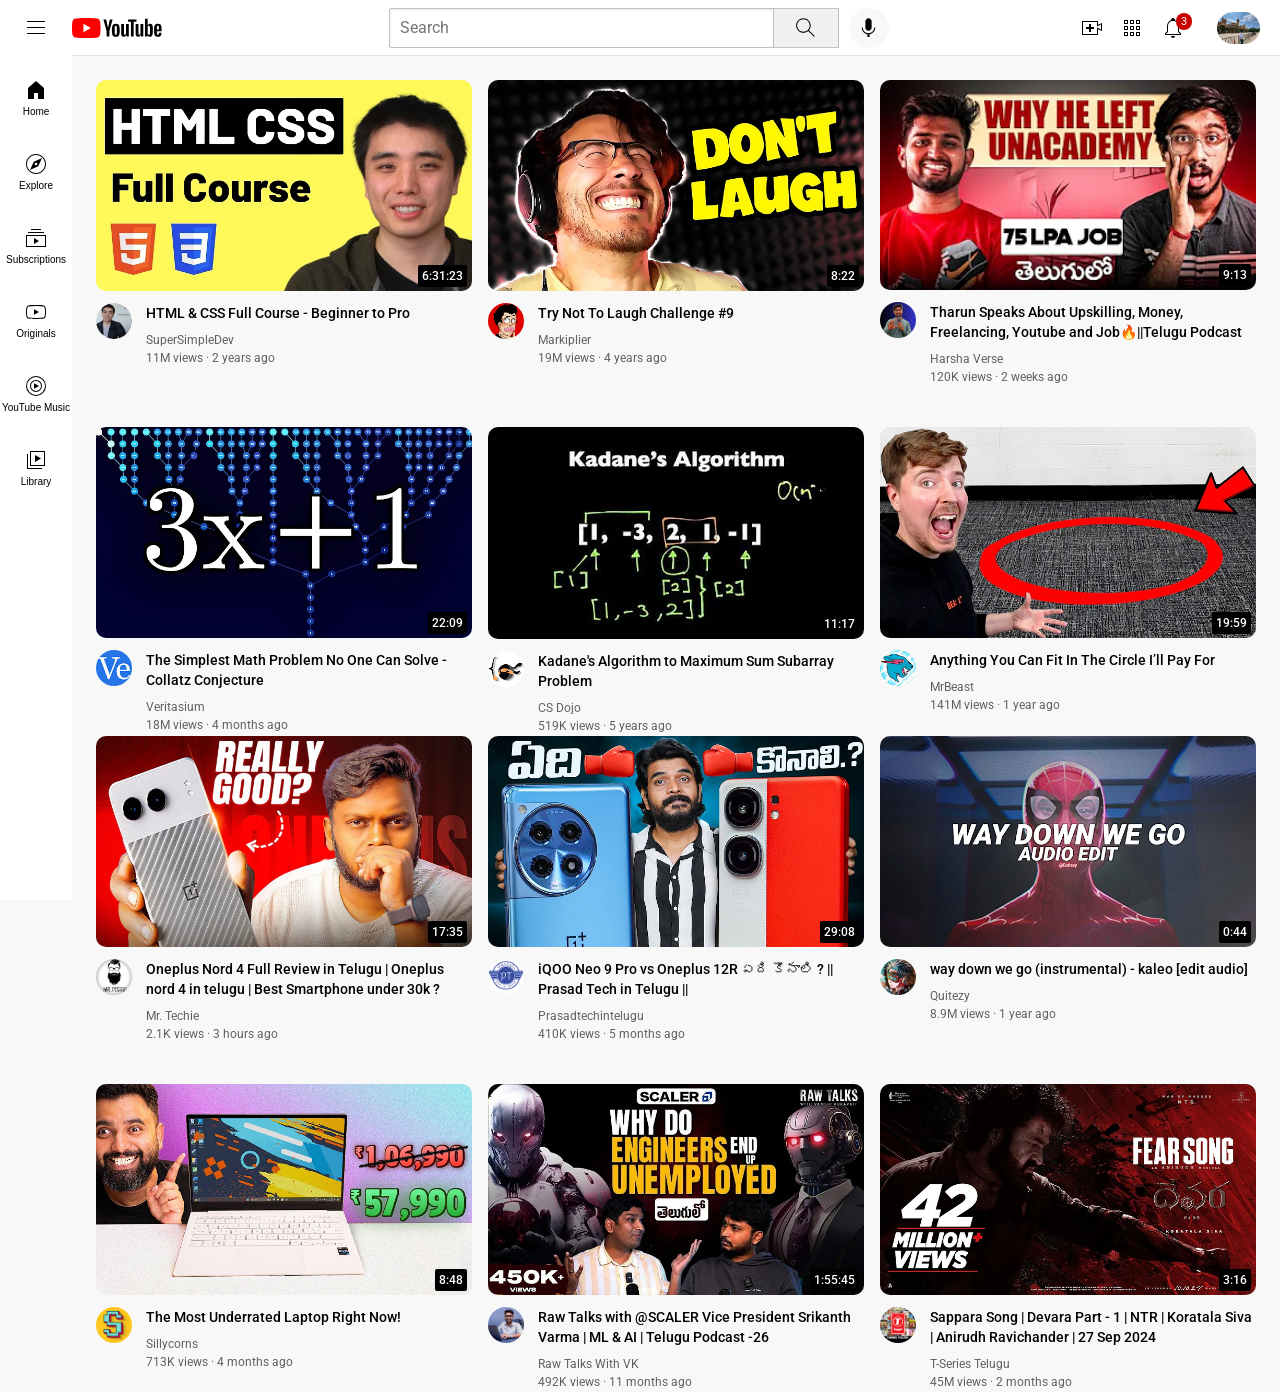
<file: index.html>
<!DOCTYPE html>
<html>
<head>
    <title>Youtube.com clone</title>
    <link rel="preconnect" href="https://fonts.googleapis.com">
    <link rel="preconnect" href="https://fonts.gstatic.com" crossorigin>
    <link href="https://fonts.googleapis.com/css2?family=Roboto:wght@400;500;700&display=swap" rel="stylesheet">

    <link rel="stylesheet" href="styles/video.css">
    <link rel="stylesheet" href="styles/header.css">
    <link rel="stylesheet" href="styles/general.css">
    <link rel="stylesheet" href="styles/sidebar.css">
</head>
<body>
  <div class="header">
    <div class="left-section">
      <img class="hamburger-menu" src="icons/hamburger-menu.svg">
      <img class="youtube-logo" src="icons/youtube-logo.svg">
    </div>
    <div class="middle-section">
      <input class="search-bar" type="text" placeholder="Search">
      <button class="search-button">
        <img class="search-icon" src="icons/search.svg">
        <div  class="tooltip">search</div>
      </button>
      <button class="voice-search-button">
        <img class="voice-search-icon" src="icons/voice-search-icon.svg">
        <div  class="tooltip">Search with your voice</div>
      </button>
    </div>
    <div class="right-section">
        <div class="upload-icon-container">
            <img class="upload-icon"  src="icons/upload.svg">
            <div  class="tooltip">Create</div>
        </div>
        <div class="youtube-apps-container">
      <img class="youtube-apps-icon" src="icons/youtube-apps.svg">
      <div  class="tooltip">Youtube apps</div>
    </div>
      <div class="notifications-icon-container">
        <img class="notification-icon" src="icons/notifications.svg">
        
        <div class="notifications-count">3</div>
        <div  class="tooltip">Notifications</div>
      </div>
      <img class="current-user-picture" src="channel pictures/profile photo.jpg">
    </div>
  </div>

  <div class="sidebar">
    <div class="sidebar-link">
        <img  src="icons/home.svg">
        <div>Home</div>
    </div>
    <div class="sidebar-link">
    <img  src="icons/explore.svg">
    <div>Explore</div>
    </div>
    <div class="sidebar-link">
    <img  src="icons/subscriptions.svg">
    <div>Subscriptions</div>
    </div>
    <div class="sidebar-link">
    <img  src="icons/originals.svg">
    <div>Originals</div>
    </div>
    <div class="sidebar-link">
    <img  src="icons/youtube-music.svg">
    <div>YouTube Music</div>
    </div>
    <div class="sidebar-link">
    <img  src="icons/library.svg">
    <div>Library</div>
    </div>
  </div>

    <div class="video-grid">
      <div class="video">
        <div class="thumbnail-row">
            <a href="https://www.youtube.com/watch?v=G3e-cpL7ofc" target="_blank" class="video-title-link">
            <img class="thumbnail" src="thumbnails/thumbnail-1.avif">
        </a>
            <div class="video-time">6:31:23</div>
        </div>
        <div class="video-info-grid">
            <div class="channel-picture">
                <img class="profile-picture" src="channel pictures/channel-1.jpg">
            </div>
            <div class="video-info">
                <a href="https://www.youtube.com/watch?v=G3e-cpL7ofc" target="_blank" class="video-title-link">
                <p class="title">
                    HTML & CSS Full Course - Beginner to Pro
                </p>
                </a>
                <p class="author">
                    SuperSimpleDev
                </p>
                <p class="stats">
                    11M views &#183; 2 years ago
                </p>
            </div>
        </div>
    </div>

    <div class="video">
        <div class="thumbnail-row">
            <a href="https://www.youtube.com/watch?v=mP0RAo9SKZk" target="_blank" class="video-title-link">
            <img class="thumbnail" src="thumbnails/thumbnail-2.webp">
        </a>
            <div class="video-time">8:22</div>
        </div>
        <div class="video-info-grid">
            <div class="channel-picture">
                <img class="profile-picture" src="channel pictures/channel-2.jpeg">
            </div>
            <div class="video-info">
                <a href="https://www.youtube.com/watch?v=mP0RAo9SKZk" target="_blank" class="video-title-link">
                <p class="title">  
                    Try Not To Laugh Challenge #9
                </p>
                </a>
                <p class="author">
                    Markiplier
                </p>
                <p class="stats">
                    19M views &#183; 4 years ago
                </p>
            </div>
        </div>
    </div>

    <div class="video">
      <div class="thumbnail-row">
        <a href="https://www.youtube.com/watch?v=18qYy77t04M" target="_blank" class="video-title-link">
          <img class="thumbnail" src="thumbnails/thumbnail-3.webp">
        </a>
          <div class="video-time">9:13</div>
      </div>
      <div class="video-info-grid">
          <div class="channel-picture">
              <img class="profile-picture" src="channel pictures/channel-3.jpg">
          </div>
          <div class="video-info">
            <a href="https://www.youtube.com/watch?v=18qYy77t04M" target="_blank" class="video-title-link">
              <p class="title"> 
                Tharun Speaks About Upskilling, Money, Freelancing, Youtube and Job🔥||Telugu Podcast
              </p>
            </a>
              <p class="author">
                Harsha Verse 
              </p>
              <p class="stats">
                120K views &#183; 2 weeks ago
              </p>
          </div>
      </div>
  </div>

  <div class="video">
      <div class="thumbnail-row">
        <a href="https://www.youtube.com/watch?v=094y1Z2wpJg" target="_blank" class="video-title-link">
          <img class="thumbnail" src="thumbnails/thumbnail-4.webp">
        </a>
          <div class="video-time">22:09</div>
      </div>
      <div class="video-info-grid">
          <div class="channel-picture">
              <img class="profile-picture" src="channel pictures/channel-4.jpeg">
          </div>
          <div class="video-info">
            <a href="https://www.youtube.com/watch?v=094y1Z2wpJg" target="_blank" class="video-title-link">
              <p class="title">  
                  
              The Simplest Math Problem No One Can Solve - Collatz Conjecture
              </p>
            </a>
              <p class="author">
                 Veritasium  
              </p>
              <p class="stats">
                  18M views &#183; 4 months ago
              </p>
          </div>
      </div>
  </div>

  <div class="video">
    <div class="thumbnail-row">
        <a href="https://www.youtube.com/watch?v=86CQq3pKSUw" target="_blank" class="video-title-link">
        <img class="thumbnail" src="thumbnails/thumbnail-5.webp">
    </a>
        <div class="video-time">11:17</div>
    </div>
    <div class="video-info-grid">
        <div class="channel-picture">
            <img class="profile-picture" src="channel pictures/channel-5.jpeg">
        </div>
        <div class="video-info">
            <a href="https://www.youtube.com/watch?v=86CQq3pKSUw" target="_blank" class="video-title-link">
            <p class="title">
              Kadane's Algorithm to Maximum Sum Subarray Problem
            </p>
        </a>
            <p class="author">
               CS Dojo
            </p>
            <p class="stats">
               519K views  &#183; 5 years ago
            </p>
        </div>
    </div>
</div>

<div class="video">
    <div class="thumbnail-row">
        <a href="https://www.youtube.com/watch?v=yXWw0_UfSFg" target="_blank" class="video-title-link">
        <img class="thumbnail" src="thumbnails/thumbnail-6.webp">
    </a>
        <div class="video-time">19:59</div>
    </div>
    <div class="video-info-grid">
        <div class="channel-picture">
            <img class="profile-picture" src="channel pictures/channel-6.jpeg">
        </div>
        <div class="video-info">
            <a href="https://www.youtube.com/watch?v=yXWw0_UfSFg" target="_blank" class="video-title-link">
            <p class="title">  
              Anything You Can Fit In The Circle I’ll Pay For
            </p>
        </a>
            <p class="author">
              MrBeast
            </p>
            <p class="stats">
                141M views &#183; 1 year ago
            </p>
        </div>
    </div>
</div>
    </div>
    
</body>

<div class="video-grid">
  <div class="video">
    <div class="thumbnail-row">
        <a href="https://www.youtube.com/watch?v=969ZVO_Fpwo" target="_blank" class="video-title-link">
        <img class="thumbnail" src="thumbnails/thumbnail-7.webp">
    </a>
        <div class="video-time">17:35</div>
    </div>
    <div class="video-info-grid">
        <div class="channel-picture">
            <img class="profile-picture" src="channel pictures/channel-7.jpg">
        </div>
        <div class="video-info">
            <a href="https://www.youtube.com/watch?v=969ZVO_Fpwo" target="_blank" class="video-title-link">
            <p class="title">
              Oneplus Nord 4 Full Review in Telugu | Oneplus nord 4 in telugu | Best Smartphone under 30k ?

            </p>
            </a>
            <p class="author">
                Mr. Techie
            </p>
            <p class="stats">
              2.1K views &#183; 3 hours ago  
            </p>
        </div>
    </div>
</div>

<div class="video">
  <div class="thumbnail-row">
      <a href="https://www.youtube.com/watch?v=CNZea3vs774" target="_blank" class="video-title-link">
      <img class="thumbnail" src="thumbnails/thumbnail-8.webp">
  </a>
      <div class="video-time">29:08</div>
  </div>
  <div class="video-info-grid">
      <div class="channel-picture">
          <img class="profile-picture" src="channel pictures/channel-8.jpg">
      </div>
      <div class="video-info">
          <a href="https://www.youtube.com/watch?v=CNZea3vs774" target="_blank" class="video-title-link">
          <p class="title">  
            iQOO Neo 9 Pro vs Oneplus 12R ఏది కొనాలి ? || Prasad Tech in Telugu ||
          </p>
          </a>
          <p class="author">
            Prasadtechintelugu
          </p>
          <p class="stats">
            410K views &#183; 5 months ago
          </p>
      </div>
  </div>
</div>

<div class="video">
  <div class="thumbnail-row">
      <a href="https://www.youtube.com/watch?v=4uzk52CH7Lc" target="_blank" class="video-title-link">
      <img class="thumbnail" src="thumbnails/thumbnail-9.webp">
  </a>
      <div class="video-time">0:44</div>
  </div>
  <div class="video-info-grid">
      <div class="channel-picture">
          <img class="profile-picture" src="channel pictures/channel-9.jpg">
      </div>
      <div class="video-info">
          <a href="https://www.youtube.com/watch?v=4uzk52CH7Lc" target="_blank" class="video-title-link">
          <p class="title">  
            way down we go (instrumental) - kaleo [edit audio]
          </p>
          </a>
          <p class="author">
            Quitezy
          </p>
          <p class="stats">
              8.9M views &#183; 1 year ago
          </p>
      </div>
  </div>
</div>

<div class="video">
  <div class="thumbnail-row">
      <a href="https://www.youtube.com/watch?v=yEVU08Jo7g0" target="_blank" class="video-title-link">
      <img class="thumbnail" src="thumbnails/thumbnail-10.webp">
  </a>
      <div class="video-time">8:48</div>
  </div>
  <div class="video-info-grid">
      <div class="channel-picture">
          <img class="profile-picture" src="channel pictures/channel-10.jpg">
      </div>
      <div class="video-info">
          <a href="https://www.youtube.com/watch?v=yEVU08Jo7g0" target="_blank" class="video-title-link">
          <p class="title">  
            The Most Underrated Laptop Right Now!
          </p>
          </a>
          <p class="author">
            Sillycorns
          </p>
          <p class="stats">
            713K views  &#183; 4 months ago
          </p>
      </div>
  </div>
</div>

<div class="video">
  <div class="thumbnail-row">
      <a href="https://www.youtube.com/watch?v=MZqz8TTbZlI" target="_blank" class="video-title-link">
      <img class="thumbnail" src="thumbnails/thumbnail-11.webp">
  </a>
      <div class="video-time">1:55:45</div>
  </div>
  <div class="video-info-grid">
      <div class="channel-picture">
          <img class="profile-picture" src="channel pictures/channel-11.jpg">
      </div>
      <div class="video-info">
          <a href="https://www.youtube.com/watch?v=MZqz8TTbZlI" target="_blank" class="video-title-link">
          <p class="title">  
            Raw Talks with ‪@SCALER‬ Vice President Srikanth Varma | ML & AI | Telugu Podcast -26
          </p>
          </a>
          <p class="author">
            Raw Talks With VK
          </p>
          <p class="stats">
              492K views &#183; 11 months ago
          </p>
      </div>
  </div>
</div>

<div class="video">
  <div class="thumbnail-row">
      <a href="https://www.youtube.com/watch?v=CKpbdCciELk" target="_blank" class="video-title-link">
      <img class="thumbnail" src="thumbnails/thumbnail-12.webp">
  </a>
      <div class="video-time">3:16</div>
  </div>
  <div class="video-info-grid">
      <div class="channel-picture">
          <img class="profile-picture" src="channel pictures/channel-12.jpg">
      </div>
      <div class="video-info">
          <a href="https://www.youtube.com/watch?v=CKpbdCciELk" target="_blank" class="video-title-link">
          <p class="title">  
            Sappara Song | Devara Part - 1 | NTR | Koratala Siva | Anirudh Ravichander | 27 Sep 2024
          </p>
          </a>
          <p class="author">
            T-Series Telugu
          </p>
          <p class="stats">
              45M views  &#183; 2 months ago 
          </p>
      </div>
  </div>
</div>




</html>
</file>
<file: styles/video.css>
.thumbnail {
  width: 100%;
  border-radius: 10px;
  transition: box-shadow 0.3s ease-in-out;
}

.thumbnail:hover {
  box-shadow: 0 4px 20px rgba(0, 0, 0, 0.3);
}

.title {
  margin-top: 0;
  font-size: 14px;
  font-weight: 500;
  line-height: 20px;
  margin-bottom: 10px;
}

.channel-picture {
  margin-right: 10px;
 
}

.profile-picture {
  width: 36px;
  border-radius: 50%;
  cursor: pointer;
}

.thumbnail-row {
  margin-bottom: 8px;
  position: relative;
}

.author, .stats {
  color: #606060;
  font-size: 12px;
  margin-bottom: 3px;
}

.author {
  margin-bottom: 4px;
}

.video-info-grid {
  display: grid;
  grid-template-columns: 50px 1fr;  
}

.video-grid {
display: grid;
grid-template-columns: 1fr 1fr 1fr ;
column-gap: 16px;
row-gap: 40px;
}

.video-time {
  background-color: black;
  color: white;
  position: absolute;
  bottom: 8px;
  right: 5px;
  font-family: roboto,arial;
  font-size:12px;
  font-weight:500;
  padding-left: 4px;
  padding-right: 4px;
  padding-top: 4px;
  padding-bottom: 4px; 
  border-radius: 2px;
}

.video-title-link {
  text-decoration: none;
  color: black;
}
</file>
<file: styles/header.css>
.header {
  height: 55px;
  display: flex;
  flex-direction: row;
  justify-content: space-between;
  position: fixed;
  top:0;
  left:0;
  right:0;
  background-color: white;
  border-bottom-width: 1px;
  border-bottom-style: solid;
  border-bottom-color:rgb(228,228,228) ;
  z-index: 100;
}

.left-section {
  display: flex;
  align-items: center;
}

.hamburger-menu {
  height: 24px;
  margin-left: 24px;
  margin-right: 24px;
  cursor: pointer;
}

.hamburger-menu:hover {
  opacity: 0.8;
  background-color: rgb(240,240,240);
  
}

.hamburger-menu:active {
  opacity: 0.6;
}

.youtube-logo {
  height: 20px;
  cursor: pointer;
}

.youtube-logo:hover {
  opacity: 0.8;
  
}

.youtube-logo:active {
  opacity: 0.6;
}

.middle-section {
  flex:1;
  margin-left: 70px;
  margin-right: 35px;
  max-width: 500px;
  display: flex;
  align-items: center;
}

.search-bar {
  flex:1;
  height: 36px;
  padding-left: 10px;
  font-size: 16px;
  border-width: 1px;
  border-style: solid;
  border-color: rgb(192,192,192);
  border-radius: 2px;
  box-shadow: inset 1px 2px 3px rgba(0,0,0,0.05);
  width: 0;

}

.search-bar::placeholder {
  font-family: roboto,arial;
  font: size 16px;
}

.search-button {
  height: 40px;
  width: 66px;
  background-color: rgb(240,240,240); 
  border-width: 1px;
  border-style: solid;
  border-color: rgb(192,192,192);
  margin-left: -1px;
  margin-right: 10px;
}

.search-button:hover {
  background-color: rgb(235,235,235);
}

.search-button:active {
  background-color: rgb(230,230,230);
}

.search-icon {
  height: 25px;
  cursor: pointer;
}

.voice-search-button {
  height: 40px;
  width: 40px;
  border-radius: 20px;
  border:none;
  background-color: rgb(248,248,248);
}

.voice-search-button:hover {
  background-color: rgb(240,240,240);
}

.voice-search-button:active {
  background-color: rgb(248,248,248);
}

.voice-search-icon {
  height: 25px;
  cursor: pointer;
}

.right-section {
  width: 180px;
  margin-right: 20px;
  display: flex;
  align-items: center;
  justify-content: space-between;
  flex-shrink: 0;
}

.upload-icon {
  height: 24px;
  cursor: pointer;
}

.upload-icon:hover {
  opacity: 0.8;
  background-color: rgb(240,240,240);
}

.upload-icon:active {
  opacity: 0.6;
}

.youtube-apps-icon {
  height: 24px;
  cursor: pointer;
}

.youtube-apps-icon:hover {
  opacity: 0.8;
  background-color: rgb(240,240,240);
}

.youtube-apps-icon:active {
  opacity: 0.6;
}

.notification-icon {
  height: 24px;
  cursor: pointer;
}

.notification-icon:hover {
  opacity: 0.8;
  background-color: rgb(240,240,240);
}

.notification-icon:active {
  opacity: 0.6;
}

.notifications-icon-container {
  position: relative;
}

.notifications-count {
  position:absolute;
  top:-6px;
  right:9px;
  background-color: rgb(200,0,0);
  color: white;
  font-family:roboto,arial;
  font-size: 11px;
  padding-left: 5px;
  padding-right: 5px;
  padding-top: 2px;
  padding-bottom: 2px;
  border-radius: 10px;
  position: relative;
}

.search-button,.voice-search-button,.upload-icon-container,.youtube-apps-container,.notifications-icon-container{
  position: relative;
  display: flex;
  justify-content: center;
  align-items: center;
}

.search-button .tooltip,.voice-search-button .tooltip,.upload-icon-container .tooltip,.youtube-apps-container .tooltip,.notifications-icon-container .tooltip{

  font-family: roboto,arial;
  position: absolute;
  background-color: gray;
  color:white;
  padding-top: 4px;
  padding-bottom: 4px;
  padding-left: 8px;
  padding-right: 8px;
  border-radius: 2px;
  font-size:12px;
  bottom:-30px;
  opacity:0;
  transition: opacity 0.5s;
  pointer-events: none;
  cursor: pointer;
  white-space: nowrap;
}

.search-button:hover .tooltip, .voice-search-button:hover .tooltip,.upload-icon-container:hover .tooltip,.youtube-apps-container:hover .tooltip,.notifications-icon-container:hover .tooltip {
  opacity:1;
}



.current-user-picture {
  height: 32px;
  border-radius:16px;
  cursor: pointer;
}

.current-user-picture:hover {
  opacity: 0.9;
  box-shadow: inset 0 0 0 1px rgba(0,0,0,0.5);
}

.current-user-picture:active {
  opacity: 0.6;
}
</file>
<file: styles/general.css>
p {
  font-family: roboto, arial;
  margin-top: 0;
  margin-bottom: 0;
}

body {
  margin: 0;
  padding-top: 80px;
  padding-left: 96px;
  padding-right: 24px;
  background-color: rgb(248,248,248);
}
</file>
<file: styles/sidebar.css>
.sidebar {
  position:fixed;
  left:0;
  bottom:0;
  top:55px;
  background-color: white;
  width:72px;
  z-index: 200;
  padding-top: 5px;

}

.sidebar-link {
  height: 74px;
  display: flex;
  justify-content: center;
  align-items: center;
  flex-direction: column;
  cursor:pointer;

}

.sidebar-link:hover {
  background-color: rgb(235,235,235);
}

.sidebar-link:active {
  background-color: rgb(225,225,225);
}

.sidebar-link img {
  height: 24px;
  margin-bottom: 4px;
}

.sidebar-link div {
  font-family:robot,arial;
  font-size: 10px;

}
</file>
